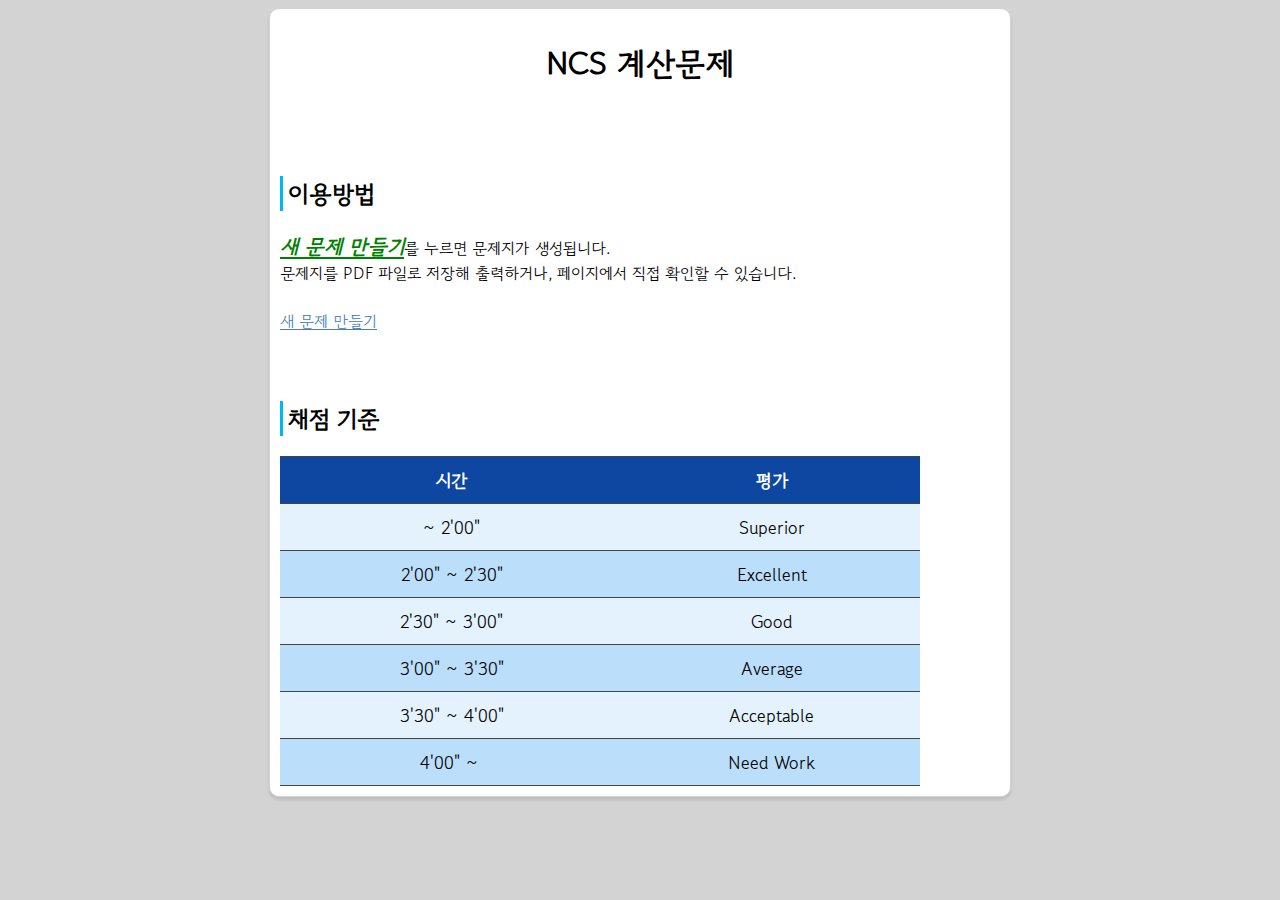
<file: index.html>
﻿<!DOCTYPE html>
<html>

<head>
    <!-- Required meta tags -->
    <meta charset="utf-8">
    <meta name="viewport" content="width=device-width, initial-scale=1">

    <!-- Bootstrap CSS -->
    <link href="https://cdn.jsdelivr.net/npm/bootstrap@5.0.2/dist/css/bootstrap.min.css" rel="stylesheet"
        integrity="sha384-EVSTQN3/azprG1Anm3QDgpJLIm9Nao0Yz1ztcQTwFspd3yD65VohhpuuCOmLASjC" crossorigin="anonymous">
    <link rel="stylesheet" href="https://cdn.jsdelivr.net/npm/bootstrap-icons@1.4.1/font/bootstrap-icons.css">
    <link rel="stylesheet" href="style.css">
    <title>매일매일 하나씩</title>
    <link rel="preconnect" href="https://fonts.googleapis.com">
    <link rel="preconnect" href="https://fonts.gstatic.com" crossorigin>
    <link href="https://fonts.googleapis.com/css2?family=Gowun+Dodum&display=swap" rel="stylesheet">
    <style>
        .container {
            width: 640px;
        }

        p {
            margin: 20px 0px;
        }
    </style>
</head>

<body>
    <div id="wrapper">
        <div style="text-align: center;">
            <h1>NCS 계산문제</h1>
        </div>
        <br><br>
        <div class="container">
            <h2>이용방법</h2>

            <span class="skku">새 문제 만들기</span>를 누르면 문제지가 생성됩니다. <br>
            문제지를 PDF 파일로 저장해 출력하거나, 페이지에서 직접 확인할 수 있습니다.<br><br>

            <a href="test.html" class="btn btn-primary">새 문제 만들기</a>
        </div>
        <br><br>

        <div class="container">
            <h2>채점 기준</h2>

            <table class="table table-hover">
                <thead>
                    <tr>
                        <th>시간</th>
                        <th>평가</th>
                    </tr>
                </thead>
                <tr>
                    <td>~ 2'00"</td>
                    <td>Superior</td>
                </tr>
                <tr>
                    <td>2'00" ~ 2'30"</td>
                    <td>Excellent</td>
                </tr>
                <tr>
                    <td>2'30" ~ 3'00"</td>
                    <td>Good</td>
                </tr>
                <tr>
                    <td>3'00" ~ 3'30"</td>
                    <td>Average</td>
                </tr>
                <tr>
                    <td>3'30" ~ 4'00"</td>
                    <td>Acceptable</td>
                </tr>
                <tr>
                    <td>4'00" ~ </td>
                    <td>Need Work</td>
                </tr>
            </table>
        </div>
    </div>
</body>

</html>
</file>
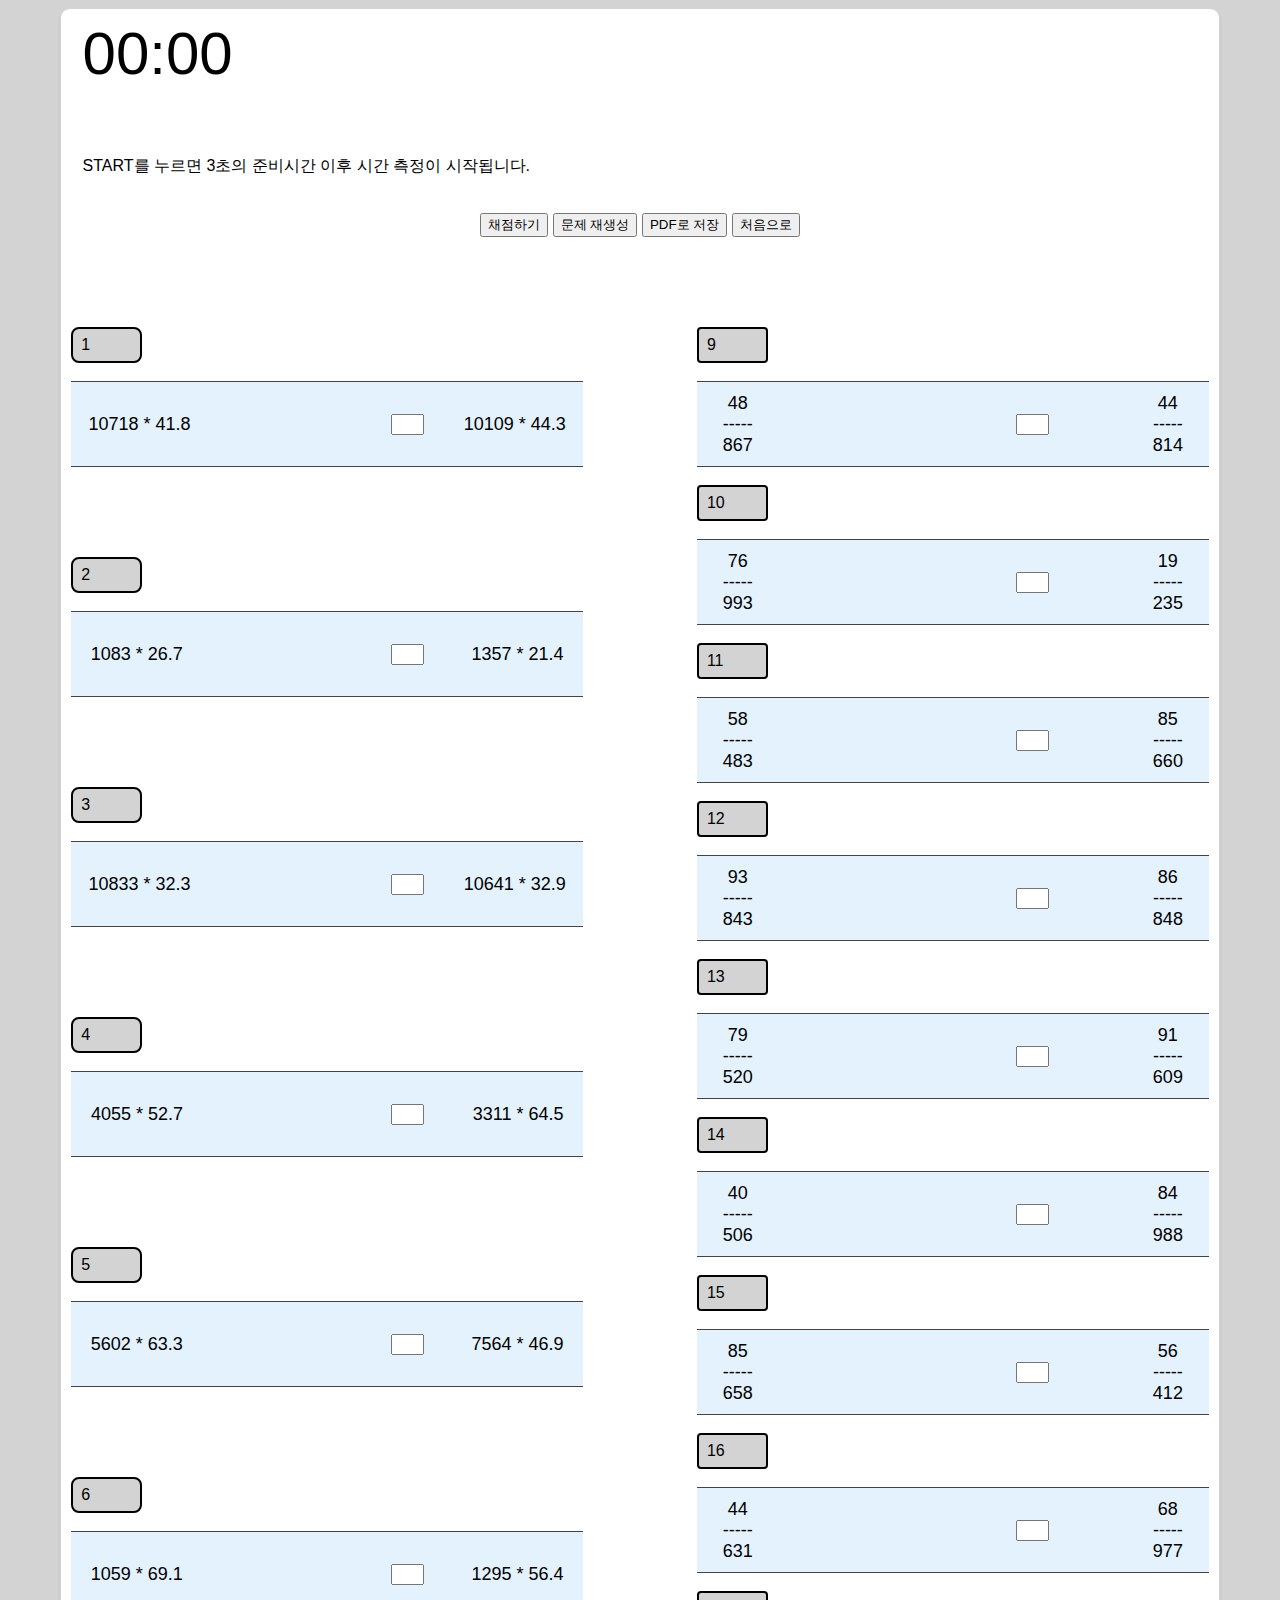
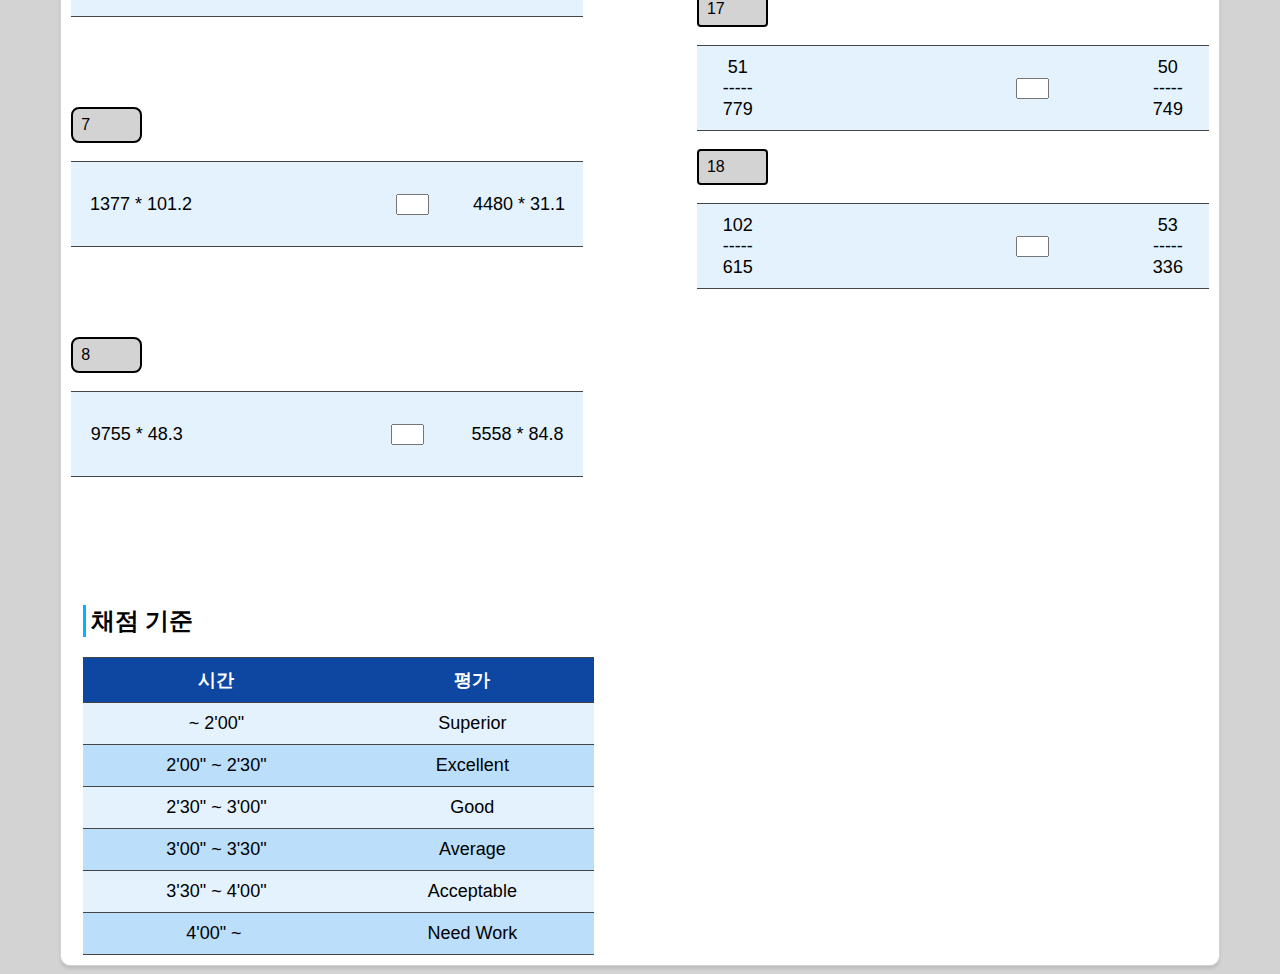
<file: test.html>
﻿<!DOCTYPE html>
<html>
    <head>
        <!-- Required meta tags -->
        <meta charset="utf-8" />
        <meta name="viewport" content="width=device-width, initial-scale=1" />

        <!-- Bootstrap CSS -->
        <link
            href="https://cdn.jsdelivr.net/npm/bootstrap@5.0.2/dist/css/bootstrap.min.css"
            rel="stylesheet"
            integrity="sha384-EVSTQN3/azprG1Anm3QDgpJLIm9Nao0Yz1ztcQTwFspd3yD65VohhpuuCOmLASjC"
            crossorigin="anonymous"
        />
        <link
            rel="stylesheet"
            href="https://cdn.jsdelivr.net/npm/bootstrap-icons@1.4.1/font/bootstrap-icons.css"
        />
        <link rel="stylesheet" href="style.css" />
        <link
            rel="stylesheet"
            href="https://use.fontawesome.com/releases/v5.15.3/css/all.css"
            integrity="sha384-SZXxX4whJ79/gErwcOYf+zWLeJdY/qpuqC4cAa9rOGUstPomtqpuNWT9wdPEn2fk"
            crossorigin="anonymous"
        />
        <title>매일매일 하나씩</title>
        <style>
            .container {
                width: 45%;
                margin-left: 1%;
            }
            .container2 {
                width: 50%;
                margin-left: 1%;
            }
            .container3 {
                width: auto;
                text-align: center;
            }
        </style>
    </head>

    <script>
        function clac() {
            // 유저의 입력값이 정답인지 봐주는 함수
            let total = 0; // 초기화
            let totaltime = 0;
            let fail = 0;
            let questionArray1 = document.getElementsByClassName("question1"); // 여러개니깐 배열로 짜준다.
            let questionArray2 = document.getElementsByClassName("question2");
            let questionArray3 = document.getElementsByClassName("question3");
            let questionArray4 = document.getElementsByClassName("question4");
            let answerArray = document.getElementsByClassName("answer");
            let answerArray2 = document.getElementsByClassName("answer2");
            let pro1 = document.getElementsByClassName("rounded");
            let pro2 = document.getElementsByClassName("rounded2");

            for (i = 0; i < questionArray1.length; i++) {
                let question1 = questionArray1[i].innerHTML;
                let question2 = questionArray2[i].innerHTML;
                let result1 = eval(question1);
                let result2 = eval(question2); // eval은 계산함수
                let useranswer = answerArray[i].value;

                if (
                    (useranswer == ">" && result1 - result2 > 0) ||
                    (useranswer == "<" && result1 - result2 < 0)
                ) {
                    // 정답
                    total += 1;
                    pro1[i].style.backgroundColor = "skyblue";
                } // 오답
                else {
                    total += 0;
                    fail++;
                    pro1[i].style.backgroundColor = "#db0d36";
                }
            }

            for (i = 0; i < questionArray3.length; i++) {
                let question3 = questionArray3[i].innerHTML;
                let question4 = questionArray4[i].innerHTML;

                let result3 = eval(
                    question3.split("\n-----\n")[0] /
                        question3.split("\n-----\n")[1]
                );
                let result4 = eval(
                    question4.split("\n-----\n")[0] /
                        question4.split("\n-----\n")[1]
                ); // eval은 계산함수
                let useranswer2 = answerArray2[i].value;

                if (
                    (useranswer2 == ">" && result3 - result4 > 0) ||
                    (useranswer2 == "<" && result3 - result4 < 0)
                ) {
                    // 정답
                    total += 1;
                    pro2[i].style.backgroundColor = "skyblue";
                } // 오답
                else {
                    total += 0;
                    fail++;
                    pro2[i].style.backgroundColor = "#db0d36";
                }
            }
            pauseButton();
            if (TIME !== 0) TIME--; //decrement last TIME++ by updateTIMER
            totaltime = fail * 15 + TIME;
            let min = Math.floor(totaltime / 60);
            let sec = totaltime % 60;
            let realmin = Math.floor(TIME / 60);
            let realsec = TIME % 60;

            switch (true) {
                case totaltime <= 120:
                    document.getElementById("rate").innerHTML = "Superior!";
                    break;
                case totaltime > 120 && totaltime <= 150:
                    document.getElementById("rate").innerHTML = "Excellent!";
                    break;
                case totaltime > 150 && totaltime <= 180:
                    document.getElementById("rate").innerHTML = "Good!";
                    break;
                case totaltime > 180 && totaltime <= 210:
                    document.getElementById("rate").innerHTML = "Average";
                    break;
                case totaltime > 210 && totaltime <= 240:
                    document.getElementById("rate").innerHTML = "Acceptable!";
                    break;
                default:
                    document.getElementById("rate").innerHTML = "Need Work!";
            }
            document.getElementById("time").innerHTML =
                "걸린 시간: " + min + "분 " + sec + "초";
            document.getElementById("explain").innerHTML =
                "(실제 시간 " +
                realmin +
                "분 " +
                realsec +
                "초" +
                " +" +
                "틀린 문제 " +
                fail +
                "개 * 15초)";
        }

        function makeExp() {
            // 랜덤으로 문제가 나오게 하는 함수
            let questionArray1 = document.getElementsByClassName("question1");
            let questionArray2 = document.getElementsByClassName("question2");
            let questionArray3 = document.getElementsByClassName("question3");
            let questionArray4 = document.getElementsByClassName("question4");
            let answerArray = document.getElementsByClassName("answer");
            let answerArray2 = document.getElementsByClassName("answer2");
            let pro1 = document.getElementsByClassName("rounded");
            let pro2 = document.getElementsByClassName("rounded2");

            for (i = 0; i < questionArray1.length; i++) {
                let num1 = Math.floor(Math.random() * 10000) + 1000;
                let num2 = Math.round(Math.random() * 1000) / 10 + 10;
                let num3 = Math.floor(Math.random() * 10000) + 1000;
                let num4 = Math.round(Math.random() * 1000) / 10 + 10;
                let operator = " * "; // 변수 operator 초기화

                questionArray1[i].innerHTML = num1 + operator + num2;
                questionArray1[i].style.textDecoration = "none";
                questionArray2[i].innerHTML = num3 + operator + num4;
                questionArray2[i].style.textDecoration = "none";
                pro1[i].style.backgroundColor = "lightgray";
                if (
                    Math.abs(
                        eval(questionArray1[i].innerHTML) -
                            eval(questionArray2[i].innerHTML)
                    ) > 200
                ) {
                    i--;
                }
            }

            for (i = 0; i < questionArray3.length; i++) {
                let num5 = Math.floor(Math.random() * 100) + 10;
                let num6 = Math.floor(Math.random() * 1000) + 1;
                let num7 = Math.floor(Math.random() * 100) + 10;
                let num8 = Math.floor(Math.random() * 1000) + 1;
                let operator = "/"; // 변수 operator 초기화

                questionArray3[i].innerHTML =
                    num5 + "\n" + "-----" + "\n" + num6;
                questionArray3[i].style.textDecoration = "none";
                questionArray4[i].innerHTML =
                    num7 + "\n" + "-----" + "\n" + num8;
                questionArray4[i].style.textDecoration = "none";
                pro2[i].style.backgroundColor = "lightgray";

                let result1 = eval(
                    questionArray3[i].innerHTML.split("\n-----\n")[0] /
                        questionArray3[i].innerHTML.split("\n-----\n")[1]
                );
                let result2 = eval(
                    questionArray4[i].innerHTML.split("\n-----\n")[0] /
                        questionArray4[i].innerHTML.split("\n-----\n")[1]
                );

                if (Math.abs(result1 - result2) > 0.01) {
                    i--;
                }
            }

            document.getElementById("rate").innerHTML = " ";
            document.getElementById("time").innerHTML = " ";
            document.getElementById("explain").innerHTML = " ";
            for (i = 0; i < 8; i++) {
                document.getElementsByClassName("answer")[i].value = " ";
            }
            for (i = 0; i < 10; i++) {
                document.getElementsByClassName("answer2")[i].value = " ";
            }
            pauseButton();
            timer.innerText = `00:00`;
            TIME = 0;
        }
    </script>

    <body onload="makeExp()">
        <div id="wrapper2">
            <div class="container border border-dark">
                <div class="timerDisplay text-center">00:00</div>
                <div class="row">
                    <div class="col playBtn border border-dark">
                        <i class="fas fa-play"></i>
                    </div>
                    <div class="col pauseBtn border border-dark">
                        <i class="fas fa-pause"></i>
                    </div>
                    <div class="col stopBtn border border-dark">
                        <i class="fas fa-stop"></i>
                    </div>
                </div>
                <script src="timer.js"></script>
            </div>
            <br />
            <div class="container2">
                START를 누르면 3초의 준비시간 이후 시간 측정이 시작됩니다.
            </div>
            <br /><br />
            <div class="container3">
                <button type="button" class="btn btn-primary" onclick="clac()">
                    채점하기
                </button>
                <button
                    type="button"
                    class="btn btn-primary"
                    onclick="makeExp()"
                >
                    문제 재생성
                </button>
                <button
                    type="button"
                    class="btn btn-primary"
                    onclick="savePDF()"
                >
                    PDF로 저장
                </button>
                <button
                    type="button"
                    class="btn btn-primary"
                    onclick=" location.href='index.html'"
                >
                    처음으로
                </button>
            </div>

            <div id="PDFsize">
                <br /><br /><br /><br /><br />
                <div class="left">
                    <div class="rounded text-center">1</div>
                    <br />
                    <table>
                        <tr>
                            <td class="question1"></td>
                            <td>
                                <input
                                    class="answer text-center"
                                    type="text"
                                    size="1"
                                />
                            </td>
                            <td class="question2"></td>
                        </tr>
                    </table>
                    <br /><br /><br /><br /><br />

                    <div class="rounded text-center">2</div>
                    <br />
                    <table>
                        <tr>
                            <td class="question1"></td>
                            <td>
                                <input
                                    class="answer text-center"
                                    type="text"
                                    size="1"
                                />
                            </td>
                            <td class="question2"></td>
                        </tr>
                    </table>
                    <br /><br /><br /><br /><br />

                    <div class="rounded text-center">3</div>
                    <br />
                    <table>
                        <tr>
                            <td class="question1"></td>
                            <td>
                                <input
                                    class="answer text-center"
                                    type="text"
                                    size="1"
                                />
                            </td>
                            <td class="question2"></td>
                        </tr>
                    </table>
                    <br /><br /><br /><br /><br />

                    <div class="rounded text-center">4</div>
                    <br />
                    <table>
                        <tr>
                            <td class="question1"></td>
                            <td>
                                <input
                                    class="answer text-center"
                                    type="text"
                                    size="1"
                                />
                            </td>
                            <td class="question2"></td>
                        </tr>
                    </table>
                    <br /><br /><br /><br /><br />

                    <div class="rounded text-center">5</div>
                    <br />
                    <table>
                        <tr>
                            <td class="question1"></td>
                            <td>
                                <input
                                    class="answer text-center"
                                    type="text"
                                    size="1"
                                />
                            </td>
                            <td class="question2"></td>
                        </tr>
                    </table>
                    <br /><br /><br /><br /><br />

                    <div class="rounded text-center">6</div>
                    <br />
                    <table>
                        <tr>
                            <td class="question1"></td>
                            <td>
                                <input
                                    class="answer text-center"
                                    type="text"
                                    size="1"
                                />
                            </td>
                            <td class="question2"></td>
                        </tr>
                    </table>
                    <br /><br /><br /><br /><br />

                    <div class="rounded text-center">7</div>
                    <br />
                    <table>
                        <tr>
                            <td class="question1"></td>
                            <td>
                                <input
                                    class="answer text-center"
                                    type="text"
                                    size="1"
                                />
                            </td>
                            <td class="question2"></td>
                        </tr>
                    </table>
                    <br /><br /><br /><br /><br />

                    <div class="rounded text-center">8</div>
                    <br />
                    <table>
                        <tr>
                            <td class="question1"></td>
                            <td>
                                <input
                                    class="answer text-center"
                                    type="text"
                                    size="1"
                                />
                            </td>
                            <td class="question2"></td>
                        </tr>
                    </table>
                    <br /><br /><br /><br /><br />
                </div>

                <div class="right">
                    <div class="rounded2 text-center">9</div>
                    <br />
                    <table>
                        <tr>
                            <td class="question3"></td>
                            <td>
                                <input
                                    class="answer2 text-center"
                                    type="text"
                                    size="1"
                                />
                            </td>
                            <td class="question4"></td>
                        </tr>
                    </table>
                    <br />

                    <div class="rounded2 text-center">10</div>
                    <br />
                    <table>
                        <tr>
                            <td class="question3"></td>
                            <td>
                                <input
                                    class="answer2 text-center"
                                    type="text"
                                    size="1"
                                />
                            </td>
                            <td class="question4"></td>
                        </tr>
                    </table>
                    <br />

                    <div class="rounded2 text-center">11</div>
                    <br />
                    <table>
                        <tr>
                            <td class="question3"></td>
                            <td>
                                <input
                                    class="answer2 text-center"
                                    type="text"
                                    size="1"
                                />
                            </td>
                            <td class="question4"></td>
                        </tr>
                    </table>
                    <br />

                    <div class="rounded2 text-center">12</div>
                    <br />
                    <table>
                        <tr>
                            <td class="question3"></td>
                            <td>
                                <input
                                    class="answer2 text-center"
                                    type="text"
                                    size="1"
                                />
                            </td>
                            <td class="question4"></td>
                        </tr>
                    </table>
                    <br />

                    <div class="rounded2 text-center">13</div>
                    <br />
                    <table>
                        <tr>
                            <td class="question3"></td>
                            <td>
                                <input
                                    class="answer2 text-center"
                                    type="text"
                                    size="1"
                                />
                            </td>
                            <td class="question4"></td>
                        </tr>
                    </table>
                    <br />

                    <div class="rounded2 text-center">14</div>
                    <br />
                    <table>
                        <tr>
                            <td class="question3"></td>
                            <td>
                                <input
                                    class="answer2 text-center"
                                    type="text"
                                    size="1"
                                />
                            </td>
                            <td class="question4"></td>
                        </tr>
                    </table>
                    <br />

                    <div class="rounded2 text-center">15</div>
                    <br />
                    <table>
                        <tr>
                            <td class="question3"></td>
                            <td>
                                <input
                                    class="answer2 text-center"
                                    type="text"
                                    size="1"
                                />
                            </td>
                            <td class="question4"></td>
                        </tr>
                    </table>
                    <br />

                    <div class="rounded2 text-center">16</div>
                    <br />
                    <table>
                        <tr>
                            <td class="question3"></td>
                            <td>
                                <input
                                    class="answer2 text-center"
                                    type="text"
                                    size="1"
                                />
                            </td>
                            <td class="question4"></td>
                        </tr>
                    </table>
                    <br />

                    <div class="rounded2 text-center">17</div>
                    <br />
                    <table>
                        <tr>
                            <td class="question3"></td>
                            <td>
                                <input
                                    class="answer2 text-center"
                                    type="text"
                                    size="1"
                                />
                            </td>
                            <td class="question4"></td>
                        </tr>
                    </table>
                    <br />

                    <div class="rounded2 text-center">18</div>
                    <br />
                    <table>
                        <tr>
                            <td class="question3"></td>
                            <td>
                                <input
                                    class="answer2 text-center"
                                    type="text"
                                    size="1"
                                />
                            </td>
                            <td class="question4"></td>
                        </tr>
                    </table>
                    <br />
                </div>

                <br />
                <div class="container">
                    <h1>
                        <span id="rate"></span>
                    </h1>
                    <h3>
                        <span id="time"></span>
                    </h3>
                    <h6>
                        <span id="explain"></span>
                    </h6>
                    &nbsp;&nbsp;&nbsp;&nbsp;&nbsp;
                </div>
            </div>
                <div class="container">
                    <h2>채점 기준</h2>

                    <table class="table">
                        <thead>
                            <tr>
                                <th>시간</th>
                                <th>평가</th>
                            </tr>
                        </thead>
                        <tr>
                            <td>~ 2'00"</td>
                            <td>Superior</td>
                        </tr>
                        <tr>
                            <td>2'00" ~ 2'30"</td>
                            <td>Excellent</td>
                        </tr>
                        <tr>
                            <td>2'30" ~ 3'00"</td>
                            <td>Good</td>
                        </tr>
                        <tr>
                            <td>3'00" ~ 3'30"</td>
                            <td>Average</td>
                        </tr>
                        <tr>
                            <td>3'30" ~ 4'00"</td>
                            <td>Acceptable</td>
                        </tr>
                        <tr>
                            <td>4'00" ~ </td>
                            <td>Need Work</td>
                        </tr>
                    </table>
                </div> 
        </div>
        <script src="html2canvas.js"></script>
        <script src="jspdf.min.js"></script>
        <script>
            function savePDF() {
                html2canvas(document.getElementById("PDFsize")).then(function (
                    canvas
                ) {
                    // convert canvas to image
                    var imgData = canvas.toDataURL("image/png");

                    var imgWidth = 190; // A4 210mm
                    var imgHeight = imgWidth * 1.414; // A4 세로 길이
                    var margin = 10;
                    var doc = new jsPDF("p", "mm");
                    var position = 0;

                    doc.addImage(
                        imgData,
                        "PNG",
                        margin,
                        position,
                        imgWidth,
                        imgHeight
                    );
                    doc.save("NCStest.pdf");
                });
            }
            /* 출처 : https://zxchsr.tistory.com/114 */
        </script>
    </body>
</html>
</file>
<file: style.css>
.skku {
    color: green;
    font-weight: bold;
    text-decoration: underline;
    font-style: italic;
    font-size: 20.5px;
}

p {
    margin-bottom: 40px;
}

body {
    background: lightgray;
    font-family: 'Gowun Dodum', sans-serif;
}

#wrapper {
    width: 720px;
    background: white;
    margin: auto;
    padding: 10px;
    border-radius: 10px;
    border: 1px solid lightgray;
    box-shadow: 0px 3px 3px rgba(0, 0, 0, 0.1);
}
#wrapper2 {
    width: 90%;
    height: auto;
    background: white;
    margin: auto;
    padding: 10px;
    border-radius: 10px;
    border: 1px solid lightgray;
    box-shadow: 0px 3px 3px rgba(0, 0, 0, 0.1);
}

img {
    border-radius: 12px;
}

h2 {
    border-left: 3px solid rgb(0, 181, 253);
    padding-left: 5px;
}

a {
    color: steelblue;
}

a:visited {
    color: darkblue;
}

table {
    width: 100%;
    border-top: 1px solid #444444;
    border-collapse: collapse;
}

th,
td {
    border-bottom: 1px solid #444444;
    padding: 10px;
    text-align: center;
    font-size: 18px;
    word-break: break-all;
    white-space: pre-wrap;
}

thead tr {
    background-color: #0d47a1;
    color: #ffffff;
}
tbody tr:nth-child(2n) {
    background-color: #bbdefb;
}
tbody tr:nth-child(2n + 1) {
    background-color: #e3f2fd;
}

.rounded {
    width: 10%;
    background-color: lightgray;
    border: 2px solid black;
    padding: 0.5rem;
    line-height: 1rem;
    border-radius: 0.5rem;
}

.rounded2 {
    width: 10%;
    background-color: lightgray;
    border: 2px solid black;
    padding: 0.5rem;
    line-height: 1rem;
    border-radius: 0.25rem;
}

div.left {
    width: 45%;
    float: left;
    box-sizing: border-box;
}

div.right {
    width: 45%;
    float: right;
    box-sizing: border-box;
}

.timerDisplay {
    font-size: 60px;
    margin: auto;
    transition: all 1s;
}
.row {
    width: auto;
    height: 50px;
    align-items: center;
    display: flex;
    justify-content: space-evenly;
}
.col {
    height: 40px;
    border-radius: 20px;
    display: flex;
    justify-content: center;
    align-items: center;
}
.col i {
    font-size: 20px;
    cursor: pointer;
    transition: all 0.2s ease;
}
.col i:hover {
    font-size: 30px;
    color: skyblue;
}
.col i:active {
    color: red;
}
.start {
    font-size: 100px;
}
</file>
